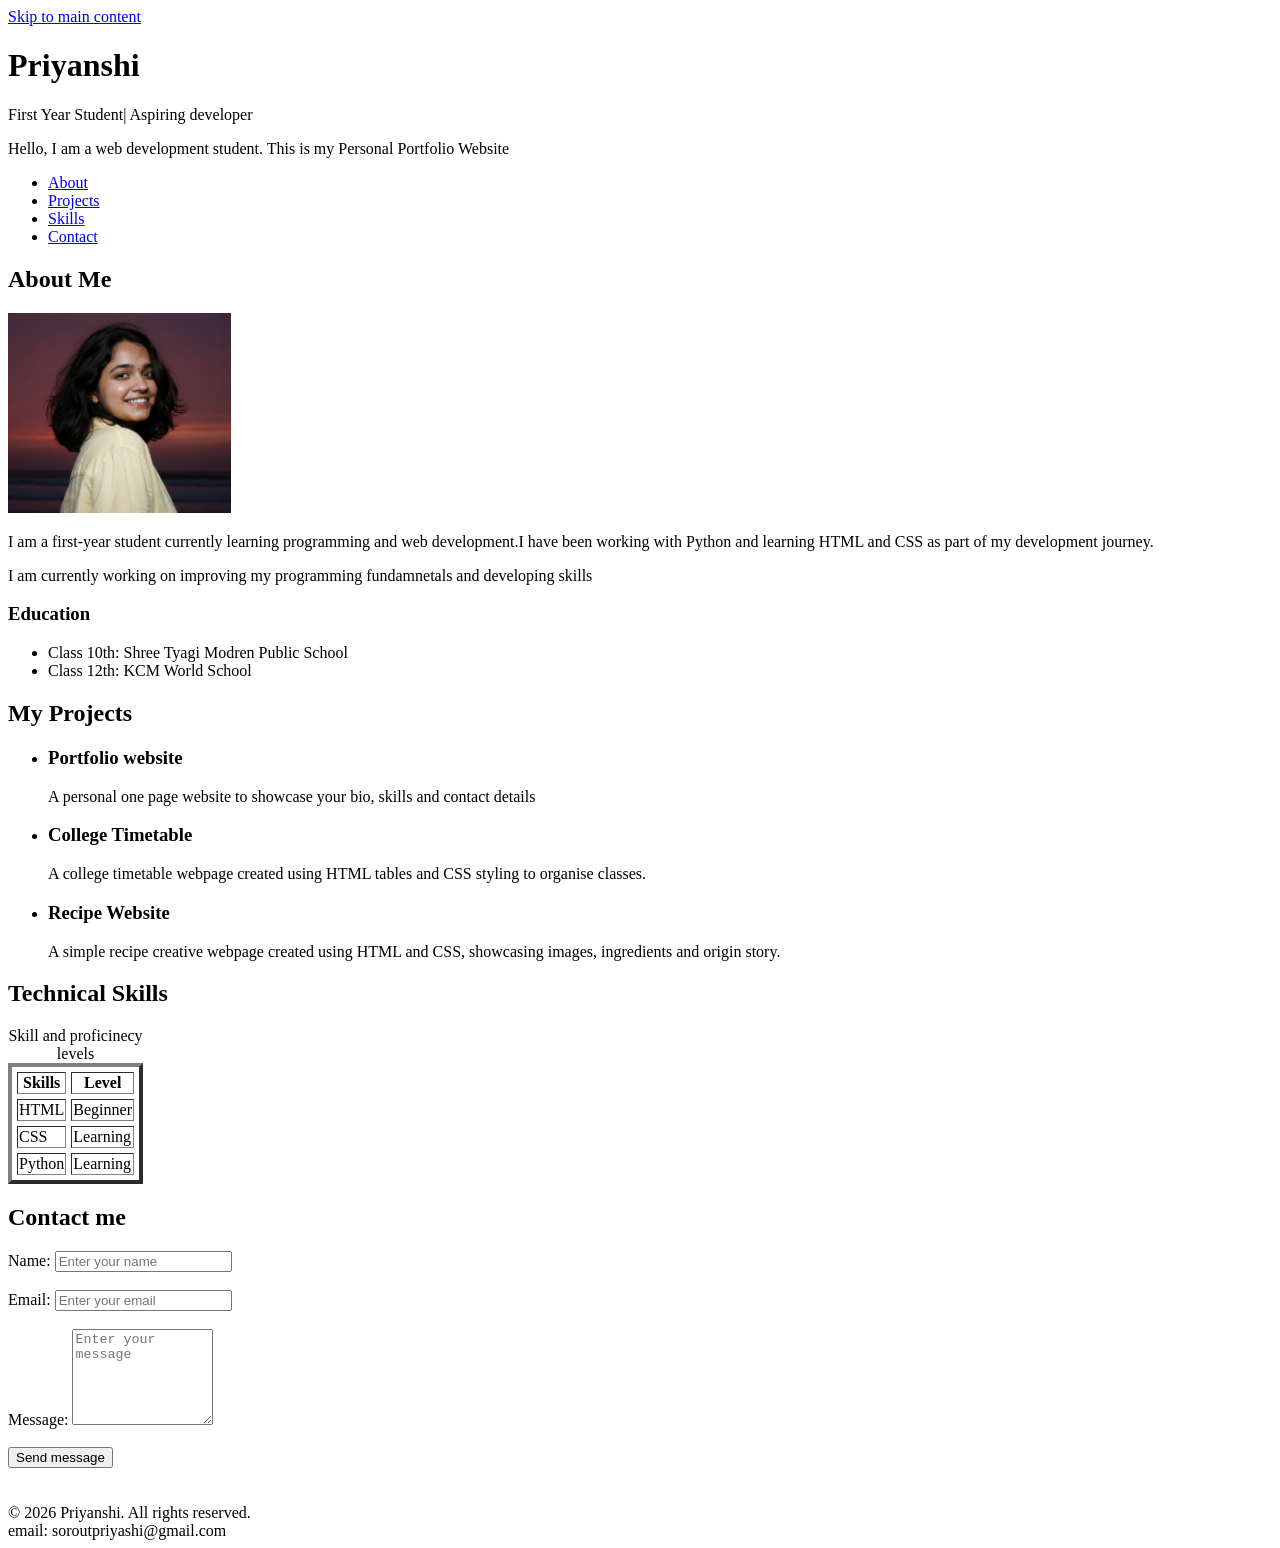
<file: Assignment 1/index.html>
<!DOCTYPE html>
<html lang="en">
    <!-- Section : Web Development Lab1 | Project: Personal Portfolio| Page : Home -->
<head>
    <meta charset="UTF-8">
    <meta name="viewport" content="width=device-width, initial-scale=1.0">
    <title>Assignment 1| Personal Portfolio</title>
</head>
<body>
    <a href="#main_content">Skip to main content</a>
    
    <!-- Hero-section -->
    <header>
        <h1>Priyanshi</h1>
        <p>First Year Student| Aspiring developer</p>
        <p>Hello, I am a web development student. This is my Personal Portfolio Website</p>
    </header>

    <!-- navingation links -->
    <nav>
        <ul>
            <li><a href="#About">About</a></li>
            <li><a href="#Projects">Projects</a></li>
            <li><a href="#Skills">Skills</a></li>
            <li><a href="#Contact">Contact</a></li>
        </ul>
    </nav>

    <!-- main content -->
    <main id="main_content">

        <!-- About me section -->
    <section id="About">
        <h2> About Me</h2>
        <img src="images/profile.png" alt="My profile picture" height="200">
        <p>I am a first-year student currently learning programming and web development.I have been working with Python and learning HTML and CSS as part of my development journey.</p>
        <p>I am currently working on improving my programming fundamnetals and developing skills</p>
     <!-- Education -->
    <h3>Education</h3>
    <ul>
        <li>Class 10th: Shree Tyagi Modren Public School</li>
        <li>Class 12th: KCM World School</li>
    </ul>
     </section>

    <!-- Projects section -->
    <section id="Projects">
        <h2>My Projects</h2>
        <ul>
            <li>
                <h3>Portfolio website</h3>
                <p>A personal one page website to showcase your bio, skills and contact details</p>
            </li>
            <li>
                <h3>College Timetable</h3>
                <p>A college timetable webpage created using HTML tables and CSS styling to organise classes.</p>
            </li>
            <li>
                <h3>Recipe Website</h3>
                <p>A simple recipe creative webpage created using HTML and CSS, showcasing images, ingredients and origin story.</p>
            </li>
        </ul>
    </section>

    <!-- Skills section -->
     <section id="Skills">
        <h2>Technical Skills</h2>
        <table border="4" cellspacing="5" cell padding="5">
            <caption>Skill and proficinecy levels</caption>
            <thead>
                <tr>
                    <th>Skills</th>
                    <th>Level</th>
                </tr>
            </thead>
            <tbody>
                <tr>
                    <td>HTML</td>
                    <td>Beginner</td>
                </tr>
                <tr>
                    <td>CSS</td>
                    <td>Learning</td>
                </tr>
                <tr>
                    <td>Python</td>
                    <td>Learning</td>
                </tr>
            </tbody>
        </table>
     </section>

     <!-- Contact form -->
      <section id="Contact">
        <h2>Contact me</h2>
        <form action="login.in" method="post">
            <label for="name">
                Name:
                <input type="text"  name="name" id="name" placeholder="Enter your name" required>
            </label>
            <br><br>
            <label for="email">
                Email:
                <input type="email" name="email" id="email" placeholder="Enter your email" required>
            </label>
            <br><br>
            <label for="message">Message:
                <textarea name="message" id="message" rows="6" cols="15" placeholder="Enter your message" required></textarea>
            </label>
            <br><br>
            <button type="submit">Send message</button>
        </form>
      </section>
    </main>

    <br><br>

<!-- footer section -->
    <footer>
        &copy; 2026 Priyanshi. All rights reserved.
        <br>
        email: soroutpriyashi@gmail.com
    </footer>
</body>
</html>
</file>
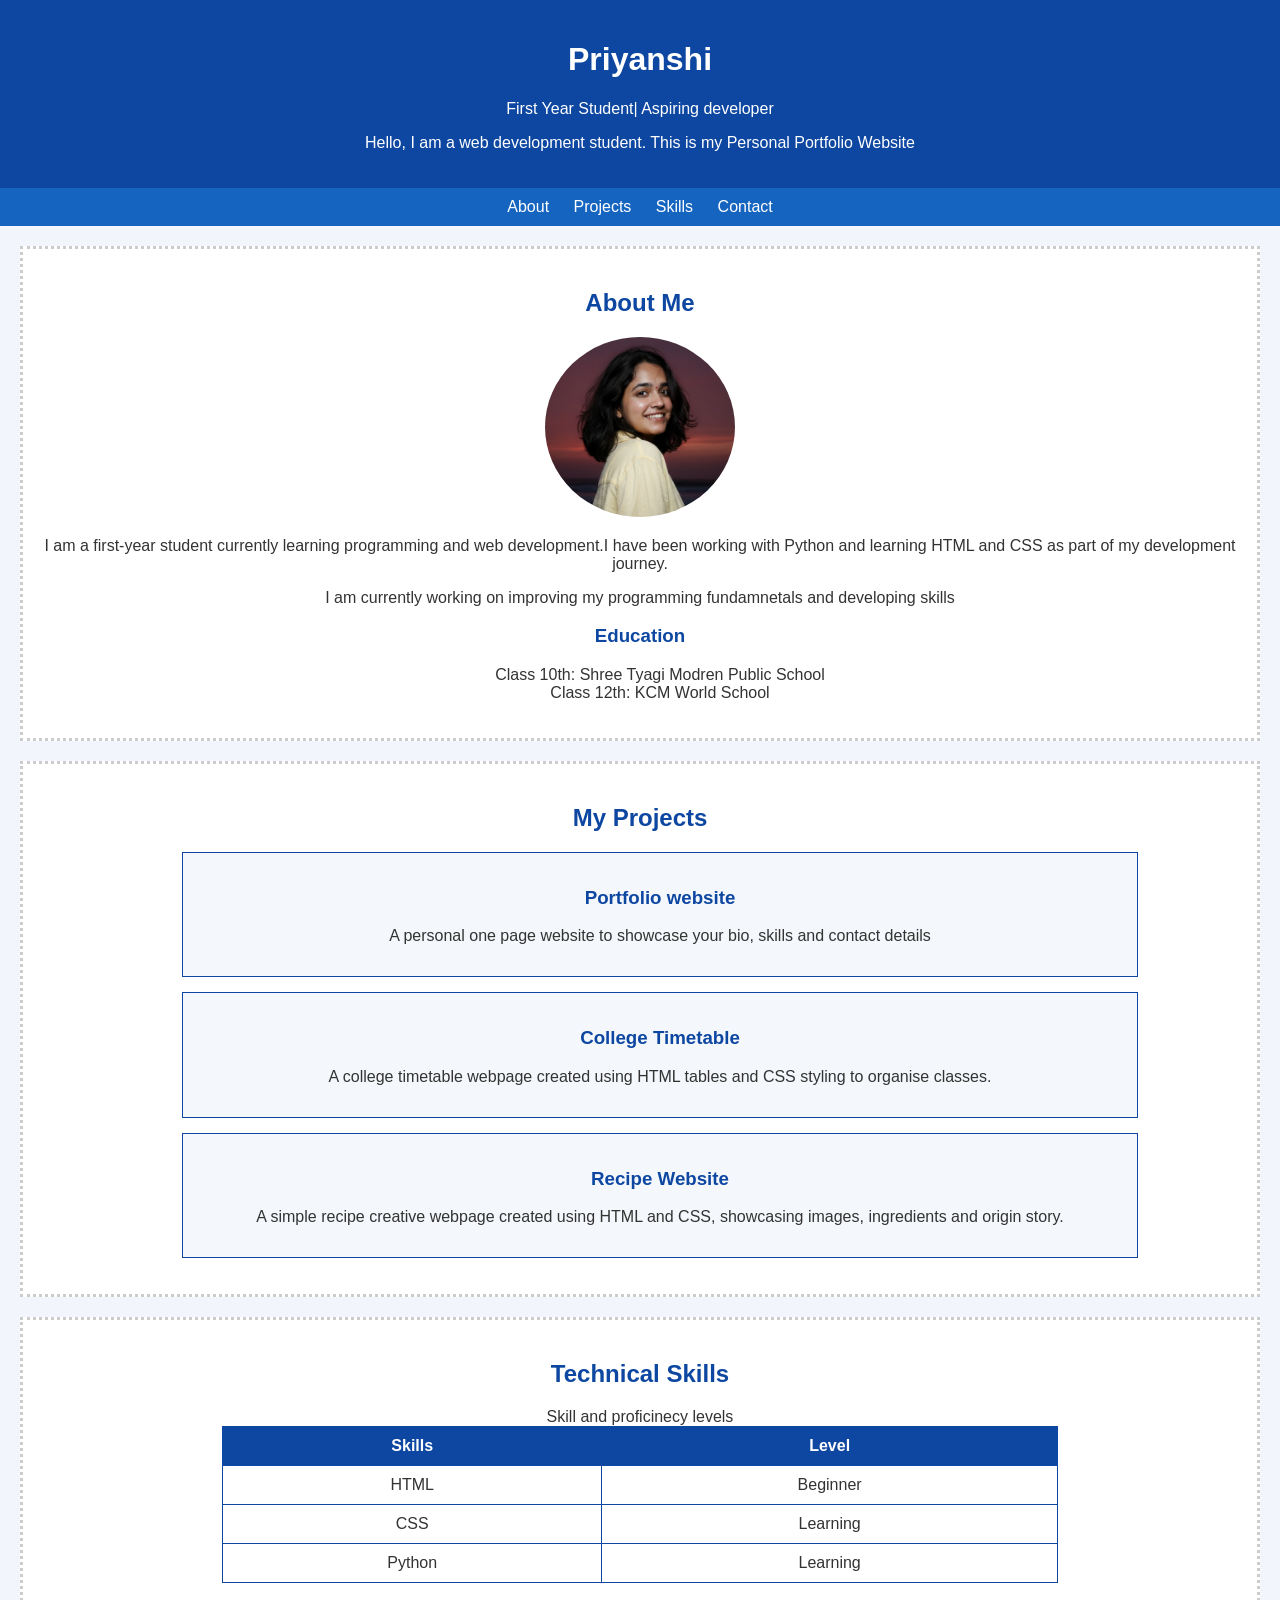
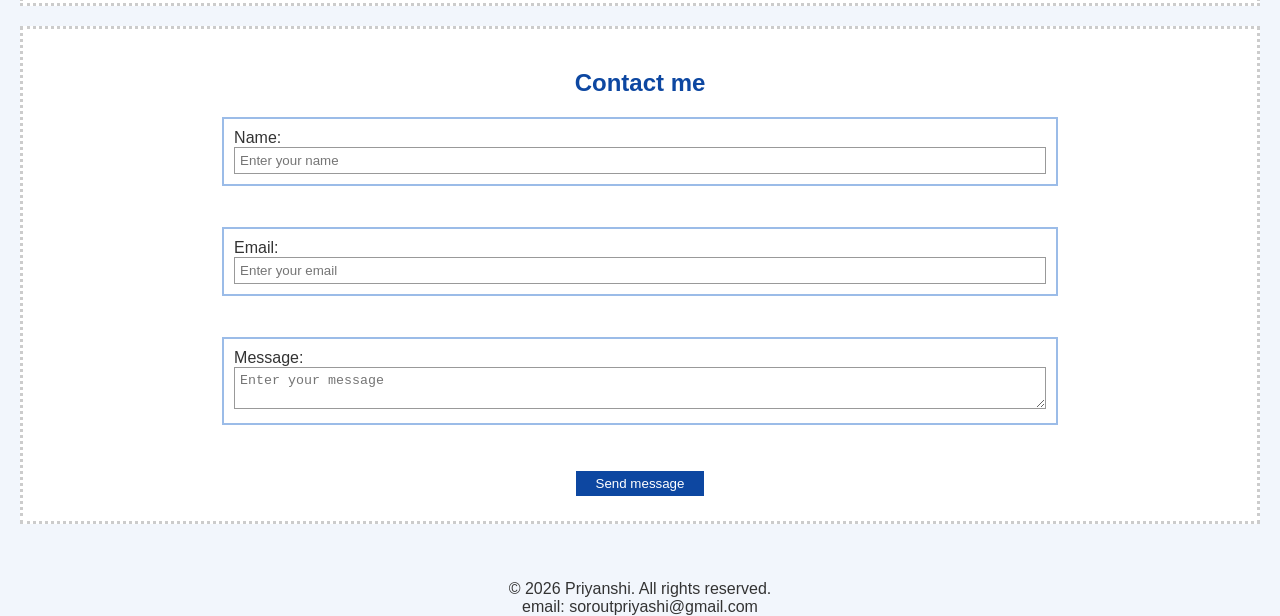
<file: Personal Portfolio/index.html>
<!DOCTYPE html>
<html lang="en">
    <!-- Section : Web Development Lab2 | Project: Personal Portfolio with CSS| Page : Home -->
<head>
    <meta charset="UTF-8">
    <meta name="viewport" content="width=device-width, initial-scale=1.0">
    <title>Assignment 2| Personal Portfolio</title>
    <link rel="stylesheet" href="style.css">
</head>
<body id="body">
    
    <!-- Hero-section -->
    <header>
        <h1>Priyanshi</h1>
        <p>First Year Student| Aspiring developer</p>
        <p>Hello, I am a web development student. This is my Personal Portfolio Website</p>
    </header>

    <!-- navingation links -->
    <nav>
        <ul>
            <li><a href="#about">About</a></li>
            <li><a href="#projects">Projects</a></li>
            <li><a href="#skills">Skills</a></li>
            <li><a href="#contact">Contact</a></li>
        </ul>
    </nav>

    <!-- main content -->
    <main>

        <!-- About me section -->
    <section id="about">
        <h2> About Me</h2>
        <img src="images/profile.png" alt="My profile picture">
        <p>I am a first-year student currently learning programming and web development.I have been working with Python and learning HTML and CSS as part of my development journey.</p>
        <p>I am currently working on improving my programming fundamnetals and developing skills</p>
     <!-- Education -->
    <h3>Education</h3>
    <ul>
        <li>Class 10th: Shree Tyagi Modren Public School</li>
        <li>Class 12th: KCM World School</li>
    </ul>
     </section>

    <!-- Projects section -->
    <section id="projects">
        <h2>My Projects</h2>
        <ul>
            <li>
                <div class="project-box">
                    <h3>Portfolio website</h3>
                    <p>A personal one page website to showcase your bio, skills and contact details</p>
                </div>
            </li>

            <li>
                <div class="project-box">
                    <h3>College Timetable</h3>
                    <p>A college timetable webpage created using HTML tables and CSS styling to organise classes.</p>
                </div>
            </li>
            <li>
                <div class="project-box">
                <h3>Recipe Website</h3>
                <p>A simple recipe creative webpage created using HTML and CSS, showcasing images, ingredients and origin story.</p>
                </div>
            </li>
        </ul>
    </section>

    <!-- Skills section -->
     <section id="skills">
        <h2>Technical Skills</h2>
        <table class="skills-table" border="4" cellspacing="5" cell padding="5">
            <caption>Skill and proficinecy levels</caption>
            <thead>
                <tr>
                    <th>Skills</th>
                    <th>Level</th>
                </tr>
            </thead>
            <tbody>
                <tr>
                    <td>HTML</td>
                    <td>Beginner</td>
                </tr>
                <tr>
                    <td>CSS</td>
                    <td>Learning</td>
                </tr>
                <tr>
                    <td>Python</td>
                    <td>Learning</td>
                </tr>
            </tbody>
        </table>
     </section>

     <!-- Contact form -->
      <section id="contact">
        <h2>Contact me</h2>
        <form class="contact-form" action="login.in" method="post">
             <div class="form-row">
            <label for="name">
                Name:
                <input type="text"  name="name" id="name" placeholder="Enter your name" required>
            </label>
            </div>
            <br><br>
            <div class="form-row">
            <label for="email">
                Email:
                <input type="email" name="email" id="email" placeholder="Enter your email" required>
            </label>
            </div>
            <br><br>
            <div class="form-row">
            <label for="message">Message:
                <textarea name="message" id="message" placeholder="Enter your message" required></textarea>
            </label>
            </div>
            <br><br>
            <button type="submit">Send message</button>
        </form>
      </section>
    </main>

    <br><br>

<!-- footer section -->
    <footer>
        &copy; 2026 Priyanshi. All rights reserved.
        <br>
        email: soroutpriyashi@gmail.com
    </footer>
</body>
</html>
</file>
<file: Personal Portfolio/style.css>
body {
    background-color: #f2f6fc;
    color: #333333;
    font-family: Arial, sans-serif;
    text-align: center;
    margin: 0;
}

/* Header section */
header {
    background-color: #0d47a1;
    color: white;
    padding: 20px;
}


/* Navigation bar */
nav {
    background-color: #1565c0;
    padding: 10px;
    position: sticky;
    top: 0;
}

/* Remove bullets from the navigation list */
nav ul {
    list-style-type: none;
    padding: 0;
    margin: 0;
}

/* Display links in one row */
nav li {
    display: inline;
    margin: 10px;
}

/* Change navigation link color */
nav a {
    color: white;
    text-decoration: none;
}


/* Main content sections */
section {
    background-color: white;
    margin: 20px;
    padding: 20px;
    border: 3px dotted #cccccc;
}

#about ul{
    list-style-type: none;
}
h2, h3 {
    color: #0d47a1;
}


/* Profile image */
#about img {
    width: 190px;
    height: 180px;
    border-radius: 50%;

}

#projects ul{
    list-style-type: none;
}

/* Project boxes */
.project-box {
    background-color: #f4f7fb;
    border: 1px solid #0d47a1;
    padding: 15px;
    margin: 15px auto;
    width: 80%;
}

/* Project headings */
.project-box h3 {
    color: #0d47a1;
}


/* Skills table */
.skills-table {
    width: 70%;
    margin: 0 auto;
    border-collapse: collapse;
    border: 1px solid #0d47a1;
}

/* Table cells */
.skills-table th,
.skills-table td {
    border: 1px solid #0d47a1;
    padding: 10px;
}

/* Table heading row */
.skills-table th {
    background-color: #0d47a1;
    color: white;
}


/* Contact form */
.contact-form {
    width: 70%;
    margin: 0 auto;
    text-align: left;
}

/* Each row of the form */
.form-row {
    display: flex;
    align-items: center;
    border: 2px solid #9bbce8;
    padding: 5px;
}

/* Space between form rows */
.form-row {
    margin-bottom: 5px;
}

/* Labels */
.form-row label {
    width: 100%;
    padding: 5px;
}

/* Input fields and message box */
.form-row input,
.form-row textarea {
    width: 100%;
    padding: 5px;
    border: 1px solid #999999;
    box-sizing: border-box;
}

/* Submit button */
.contact-form button {
    display: block;
    margin: 5px auto;
    background-color: #0d47a1;
    color: white;
    padding: 5px 20px;
    border: none;
}
</file>
